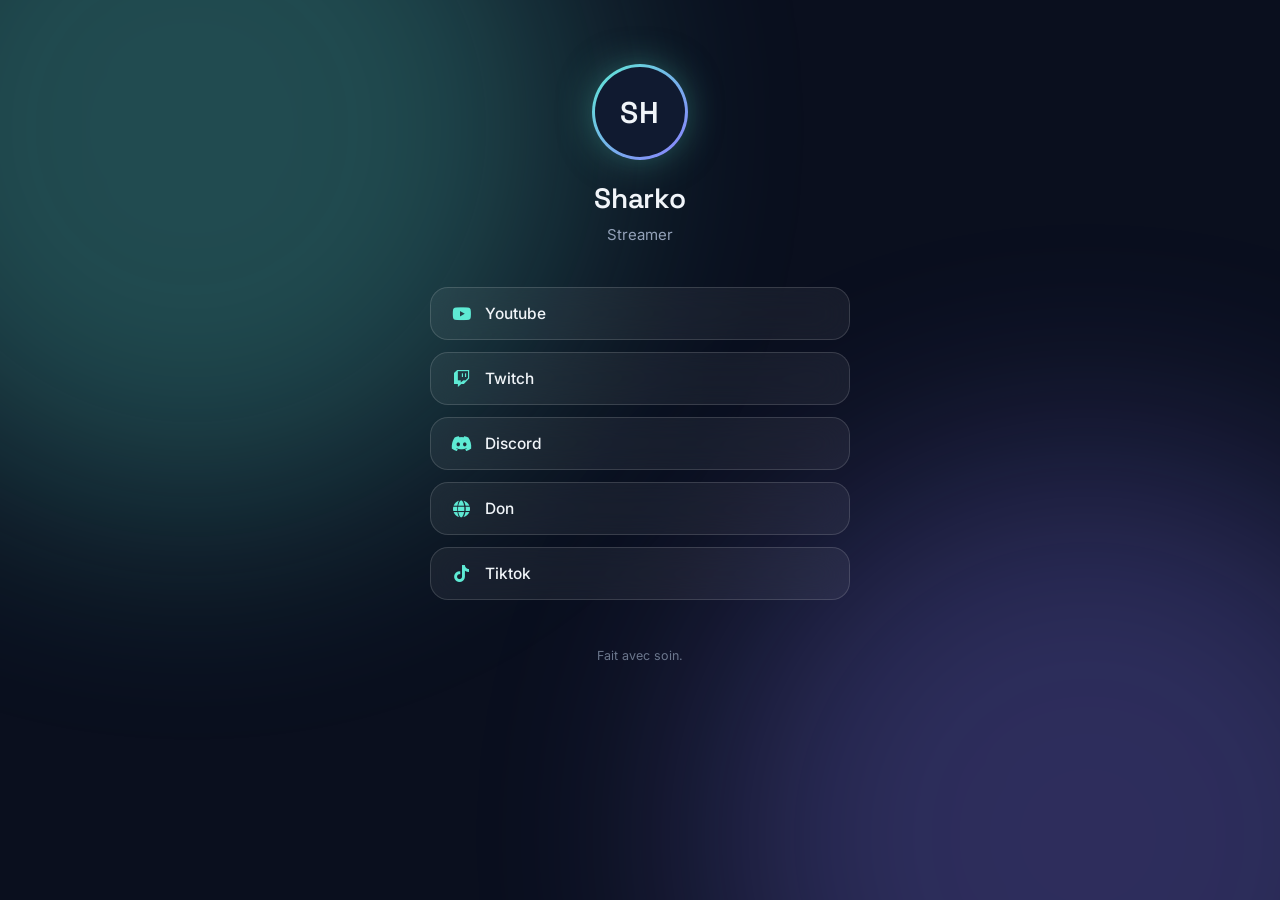
<file: index.html>
<!DOCTYPE html>
<html lang="fr">
<head>
<meta charset="UTF-8" />
<meta name="viewport" content="width=device-width, initial-scale=1.0" />
<title>Marc — Liens</title>
<link rel="preconnect" href="https://fonts.googleapis.com" />
<link href="https://fonts.googleapis.com/css2?family=Space+Grotesk:wght@500;600;700&family=Inter:wght@400;500;600&display=swap" rel="stylesheet" />
<link rel="stylesheet" href="https://cdnjs.cloudflare.com/ajax/libs/font-awesome/6.5.2/css/all.min.css" />
<link rel="stylesheet" href="style.css" />
</head>
<body>
  <main class="page">
    <div class="identity">
      <div class="avatar-ring">
        <div class="avatar" id="avatar">MR</div>
      </div>
      <h1 id="name">Chargement…</h1>
      <p id="tagline"></p>
    </div>

    <div class="links" id="links"></div>

    <div class="footer">Fait avec soin.</div>
  </main>

  <script src="script.js"></script>
</body>
</html>
</file>
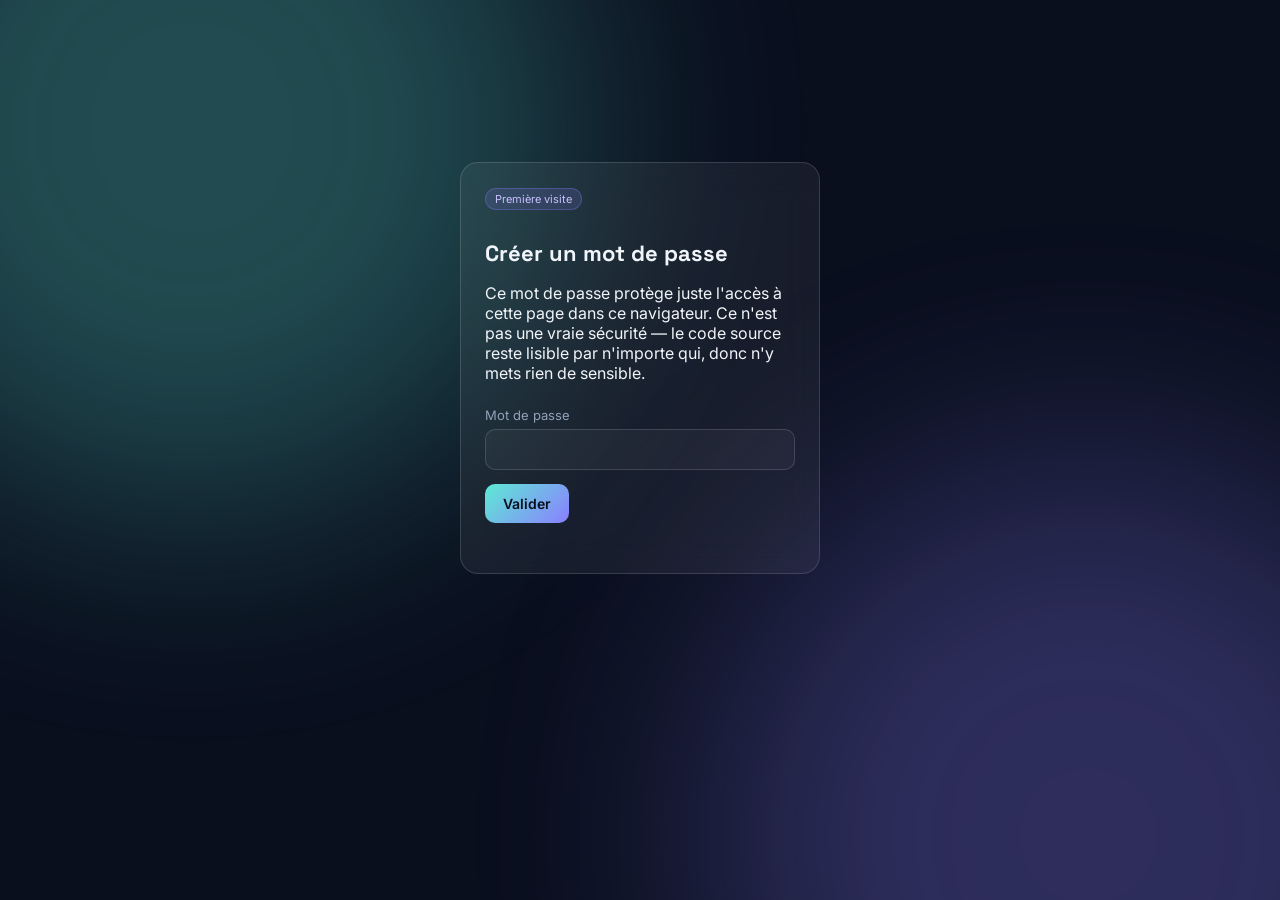
<file: admin.html>
<!DOCTYPE html>
<html lang="fr">
<head>
<meta charset="UTF-8" />
<meta name="viewport" content="width=device-width, initial-scale=1.0" />
<title>Admin — Liens</title>
<link rel="preconnect" href="https://fonts.googleapis.com" />
<link href="https://fonts.googleapis.com/css2?family=Space+Grotesk:wght@500;600;700&family=Inter:wght@400;500;600&display=swap" rel="stylesheet" />
<link rel="stylesheet" href="https://cdnjs.cloudflare.com/ajax/libs/font-awesome/6.5.2/css/all.min.css" />
<link rel="stylesheet" href="style.css" />
</head>
<body>

  <!-- Écran de verrouillage -->
  <div class="gate" id="gate">
    <div class="card">
      <span class="badge" id="gateBadge">Première visite</span>
      <h1 id="gateTitle">Créer un mot de passe</h1>
      <p class="lede" id="gateLede">Ce mot de passe protège juste l'accès à cette page dans ce navigateur. Ce n'est pas une vraie sécurité — le code est visible par n'importe qui, donc n'y mets rien de sensible.</p>
      <div class="field">
        <label for="pwInput">Mot de passe</label>
        <input type="password" id="pwInput" autocomplete="off" />
      </div>
      <div class="btn-row">
        <button class="btn btn-primary" id="gateSubmit">Valider</button>
      </div>
      <div class="status-msg" id="gateStatus"></div>
    </div>
  </div>

  <!-- Panneau admin -->
  <main class="admin-page" id="adminPanel" style="display:none;">
    <div class="admin-shell">
      <h1>Gérer mes liens</h1>
      <p class="lede">Les changements sont sauvegardés dans ce navigateur. Pour qu'ils apparaissent sur la vraie page publique, exporte le fichier et remplace <code>links.json</code> sur GitHub (détails en bas).</p>

      <div class="card">
        <h2>Profil</h2>
        <div class="field">
          <label for="profName">Nom affiché</label>
          <input type="text" id="profName" />
        </div>
        <div class="field">
          <label for="profTagline">Sous-titre</label>
          <input type="text" id="profTagline" />
        </div>
        <div class="row">
          <div class="field">
            <label for="profInitials">Initiales (si pas de photo)</label>
            <input type="text" id="profInitials" maxlength="3" />
          </div>
          <div class="field">
            <label for="profAvatar">URL d'une photo (optionnel)</label>
            <input type="text" id="profAvatar" placeholder="https://..." />
          </div>
        </div>
      </div>

      <div class="card">
        <h2>Ajouter un lien</h2>
        <div class="row">
          <div class="field">
            <label for="linkTitle">Titre</label>
            <input type="text" id="linkTitle" placeholder="Mon portfolio" />
          </div>
          <div class="field">
            <label for="linkIcon">Icône</label>
            <select id="linkIcon"></select>
          </div>
        </div>
        <div class="field">
          <label for="linkUrl">Lien (URL)</label>
          <input type="text" id="linkUrl" placeholder="https://..." />
        </div>
        <div class="btn-row">
          <button class="btn btn-primary" id="addLinkBtn">Ajouter le lien</button>
        </div>
      </div>

      <div class="card">
        <h2>Aperçu en direct</h2>
        <div class="preview-frame">
          <div class="identity">
            <div class="avatar-ring"><div class="avatar" id="pvAvatar" style="font-size:20px;">MR</div></div>
            <h1 id="pvName" style="font-size:19px;"></h1>
            <p id="pvTagline"></p>
          </div>
          <div class="links" id="pvLinks"></div>
        </div>
      </div>

      <div class="card">
        <h2>Mes liens</h2>
        <div id="linkList"></div>
        <p class="hint" id="emptyHint">Aucun lien pour l'instant.</p>
      </div>

      <div class="card">
        <h2>Publier les changements</h2>
        <p class="hint">1. Clique sur <strong>Télécharger links.json</strong>.<br />2. Va sur ton repo GitHub → remplace le fichier <code>links.json</code> par celui-ci.<br />3. Commit. La page publique se met à jour en quelques secondes.</p>
        <div class="btn-row">
          <button class="btn btn-primary" id="downloadBtn">Télécharger links.json</button>
          <button class="btn btn-ghost" id="copyBtn">Copier le JSON</button>
        </div>
        <textarea class="export-box" id="exportBox" readonly></textarea>
      </div>

      <div class="card">
        <h2>Sécurité</h2>
        <div class="btn-row">
          <button class="btn btn-ghost" id="changePwBtn">Changer le mot de passe</button>
          <button class="btn btn-danger" id="lockBtn">Verrouiller</button>
        </div>
      </div>
    </div>
  </main>

  <script src="admin.js"></script>
</body>
</html>
</file>
<file: style.css>
:root {
  --bg-deep: #0a0f1e;
  --bg-mid: #101a30;
  --accent-cyan: #5eead4;
  --accent-violet: #8b7fff;
  --surface: rgba(255, 255, 255, 0.06);
  --surface-border: rgba(255, 255, 255, 0.14);
  --surface-hover: rgba(255, 255, 255, 0.1);
  --text-primary: #f1f5f9;
  --text-muted: #93a1b8;
  --danger: #f87171;
  --radius: 18px;
  --font-display: "Space Grotesk", sans-serif;
  --font-body: "Inter", sans-serif;
}

* {
  box-sizing: border-box;
}

html,
body {
  margin: 0;
  padding: 0;
  min-height: 100%;
}

body {
  font-family: var(--font-body);
  color: var(--text-primary);
  background: var(--bg-deep);
  position: relative;
  overflow-x: hidden;
  -webkit-font-smoothing: antialiased;
}

/* Ambient glow — the one deliberate motion moment */
body::before,
body::after {
  content: "";
  position: fixed;
  width: 60vmax;
  height: 60vmax;
  border-radius: 50%;
  filter: blur(120px);
  opacity: 0.28;
  z-index: 0;
  pointer-events: none;
}

body::before {
  background: var(--accent-cyan);
  top: -20vmax;
  left: -15vmax;
  animation: drift-a 22s ease-in-out infinite alternate;
}

body::after {
  background: var(--accent-violet);
  bottom: -25vmax;
  right: -15vmax;
  animation: drift-b 26s ease-in-out infinite alternate;
}

@media (prefers-reduced-motion: reduce) {
  body::before,
  body::after {
    animation: none;
  }
}

@keyframes drift-a {
  from {
    transform: translate(0, 0);
  }
  to {
    transform: translate(6vmax, 8vmax);
  }
}

@keyframes drift-b {
  from {
    transform: translate(0, 0);
  }
  to {
    transform: translate(-6vmax, -6vmax);
  }
}

/* ---------- Public page ---------- */

.page {
  position: relative;
  z-index: 1;
  min-height: 100vh;
  display: flex;
  flex-direction: column;
  align-items: center;
  padding: 64px 20px 40px;
}

.identity {
  display: flex;
  flex-direction: column;
  align-items: center;
  text-align: center;
  margin-bottom: 40px;
  max-width: 420px;
}

.avatar-ring {
  width: 96px;
  height: 96px;
  border-radius: 50%;
  padding: 3px;
  background: linear-gradient(135deg, var(--accent-cyan), var(--accent-violet));
  margin-bottom: 20px;
  box-shadow: 0 0 40px -8px rgba(94, 234, 212, 0.5);
}

.avatar {
  width: 100%;
  height: 100%;
  border-radius: 50%;
  background: var(--bg-mid);
  display: flex;
  align-items: center;
  justify-content: center;
  font-family: var(--font-display);
  font-size: 30px;
  font-weight: 600;
  letter-spacing: 0.02em;
  overflow: hidden;
}

.avatar img {
  width: 100%;
  height: 100%;
  object-fit: cover;
}

.identity h1 {
  font-family: var(--font-display);
  font-size: 28px;
  font-weight: 600;
  margin: 0 0 8px;
  letter-spacing: -0.01em;
}

.identity p {
  font-size: 15px;
  color: var(--text-muted);
  margin: 0;
  line-height: 1.5;
}

.links {
  width: 100%;
  max-width: 420px;
  display: flex;
  flex-direction: column;
  gap: 12px;
}

.link-card {
  display: flex;
  align-items: center;
  gap: 14px;
  padding: 16px 20px;
  border-radius: var(--radius);
  background: var(--surface);
  border: 1px solid var(--surface-border);
  backdrop-filter: blur(18px);
  -webkit-backdrop-filter: blur(18px);
  color: var(--text-primary);
  text-decoration: none;
  font-size: 15.5px;
  font-weight: 500;
  transition: transform 0.15s ease, background 0.15s ease, border-color 0.15s ease;
}

.link-card:hover,
.link-card:focus-visible {
  background: var(--surface-hover);
  border-color: rgba(94, 234, 212, 0.4);
  transform: translateY(-2px);
}

.link-card:focus-visible {
  outline: 2px solid var(--accent-cyan);
  outline-offset: 2px;
}

.link-card i {
  width: 20px;
  text-align: center;
  font-size: 17px;
  color: var(--accent-cyan);
}

.empty-state {
  text-align: center;
  color: var(--text-muted);
  padding: 40px 20px;
  max-width: 340px;
  font-size: 14px;
  line-height: 1.6;
}

.footer {
  margin-top: 48px;
  font-size: 12.5px;
  color: var(--text-muted);
  opacity: 0.7;
}

/* ---------- Admin ---------- */

.admin-page {
  position: relative;
  z-index: 1;
  min-height: 100vh;
  padding: 48px 20px 80px;
  display: flex;
  justify-content: center;
}

.admin-shell {
  width: 100%;
  max-width: 640px;
}

.admin-shell h1 {
  font-family: var(--font-display);
  font-size: 24px;
  margin: 0 0 6px;
}

.admin-shell > p.lede {
  color: var(--text-muted);
  font-size: 14px;
  margin: 0 0 32px;
}

.card {
  background: var(--surface);
  border: 1px solid var(--surface-border);
  border-radius: var(--radius);
  backdrop-filter: blur(18px);
  -webkit-backdrop-filter: blur(18px);
  padding: 24px;
  margin-bottom: 20px;
}

.card h2 {
  font-family: var(--font-display);
  font-size: 16px;
  font-weight: 600;
  margin: 0 0 16px;
}

.field {
  margin-bottom: 14px;
}

.field label {
  display: block;
  font-size: 13px;
  color: var(--text-muted);
  margin-bottom: 6px;
}

.field input,
.field select,
.field textarea {
  width: 100%;
  padding: 11px 14px;
  border-radius: 10px;
  border: 1px solid var(--surface-border);
  background: rgba(255, 255, 255, 0.04);
  color: var(--text-primary);
  font-family: var(--font-body);
  font-size: 14.5px;
}

.field input:focus,
.field select:focus,
.field textarea:focus {
  outline: 2px solid var(--accent-cyan);
  outline-offset: 1px;
}

.row {
  display: flex;
  gap: 12px;
}

.row > .field {
  flex: 1;
}

.btn {
  border: none;
  border-radius: 10px;
  padding: 11px 18px;
  font-family: var(--font-body);
  font-size: 14px;
  font-weight: 600;
  cursor: pointer;
  transition: opacity 0.15s ease, transform 0.15s ease;
}

.btn:active {
  transform: scale(0.98);
}

.btn-primary {
  background: linear-gradient(135deg, var(--accent-cyan), var(--accent-violet));
  color: #071019;
}

.btn-ghost {
  background: rgba(255, 255, 255, 0.06);
  color: var(--text-primary);
  border: 1px solid var(--surface-border);
}

.btn-danger {
  background: rgba(248, 113, 113, 0.14);
  color: var(--danger);
  border: 1px solid rgba(248, 113, 113, 0.3);
}

.btn:hover {
  opacity: 0.92;
}

.btn-row {
  display: flex;
  gap: 10px;
  flex-wrap: wrap;
  margin-top: 6px;
}

.link-row {
  display: flex;
  align-items: center;
  gap: 12px;
  padding: 12px 14px;
  border-radius: 12px;
  background: rgba(255, 255, 255, 0.03);
  border: 1px solid var(--surface-border);
  margin-bottom: 10px;
}

.link-row i.icon-preview {
  color: var(--accent-cyan);
  width: 18px;
  text-align: center;
}

.link-row .info {
  flex: 1;
  min-width: 0;
}

.link-row .info strong {
  display: block;
  font-size: 14px;
  font-weight: 600;
}

.link-row .info span {
  display: block;
  font-size: 12.5px;
  color: var(--text-muted);
  white-space: nowrap;
  overflow: hidden;
  text-overflow: ellipsis;
}

.link-row .actions {
  display: flex;
  gap: 6px;
  flex-shrink: 0;
}

.icon-btn {
  width: 30px;
  height: 30px;
  border-radius: 8px;
  border: 1px solid var(--surface-border);
  background: rgba(255, 255, 255, 0.04);
  color: var(--text-muted);
  cursor: pointer;
  display: flex;
  align-items: center;
  justify-content: center;
  font-size: 12px;
}

.icon-btn:hover {
  color: var(--text-primary);
  background: rgba(255, 255, 255, 0.1);
}

.hint {
  font-size: 12.5px;
  color: var(--text-muted);
  margin-top: 10px;
  line-height: 1.6;
}

.hint strong {
  color: var(--text-primary);
}

textarea.export-box {
  min-height: 180px;
  font-family: "SFMono-Regular", Consolas, monospace;
  font-size: 12.5px;
  resize: vertical;
}

.gate {
  max-width: 360px;
  margin: 18vh auto 0;
  text-align: center;
}

.gate .card {
  text-align: left;
}

.gate h1 {
  font-family: var(--font-display);
  font-size: 22px;
  margin-bottom: 6px;
}

.gate p.lede {
  margin-bottom: 24px;
}

.status-msg {
  font-size: 13px;
  margin-top: 10px;
  min-height: 16px;
}

.status-msg.error {
  color: var(--danger);
}

.status-msg.success {
  color: var(--accent-cyan);
}

.badge {
  display: inline-block;
  font-size: 11px;
  padding: 3px 9px;
  border-radius: 999px;
  background: rgba(139, 127, 255, 0.16);
  color: #c8c1ff;
  border: 1px solid rgba(139, 127, 255, 0.3);
  margin-bottom: 14px;
}

.preview-frame {
  display: flex;
  flex-direction: column;
  align-items: center;
  padding: 16px 0 4px;
}

.preview-frame .identity {
  margin-bottom: 24px;
}

.preview-frame .avatar-ring {
  width: 72px;
  height: 72px;
}

.preview-frame .links {
  max-width: 100%;
}

.preview-frame .link-card {
  padding: 12px 16px;
  font-size: 14px;
}

@media (max-width: 480px) {
  .row {
    flex-direction: column;
    gap: 0;
  }
}
</file>
